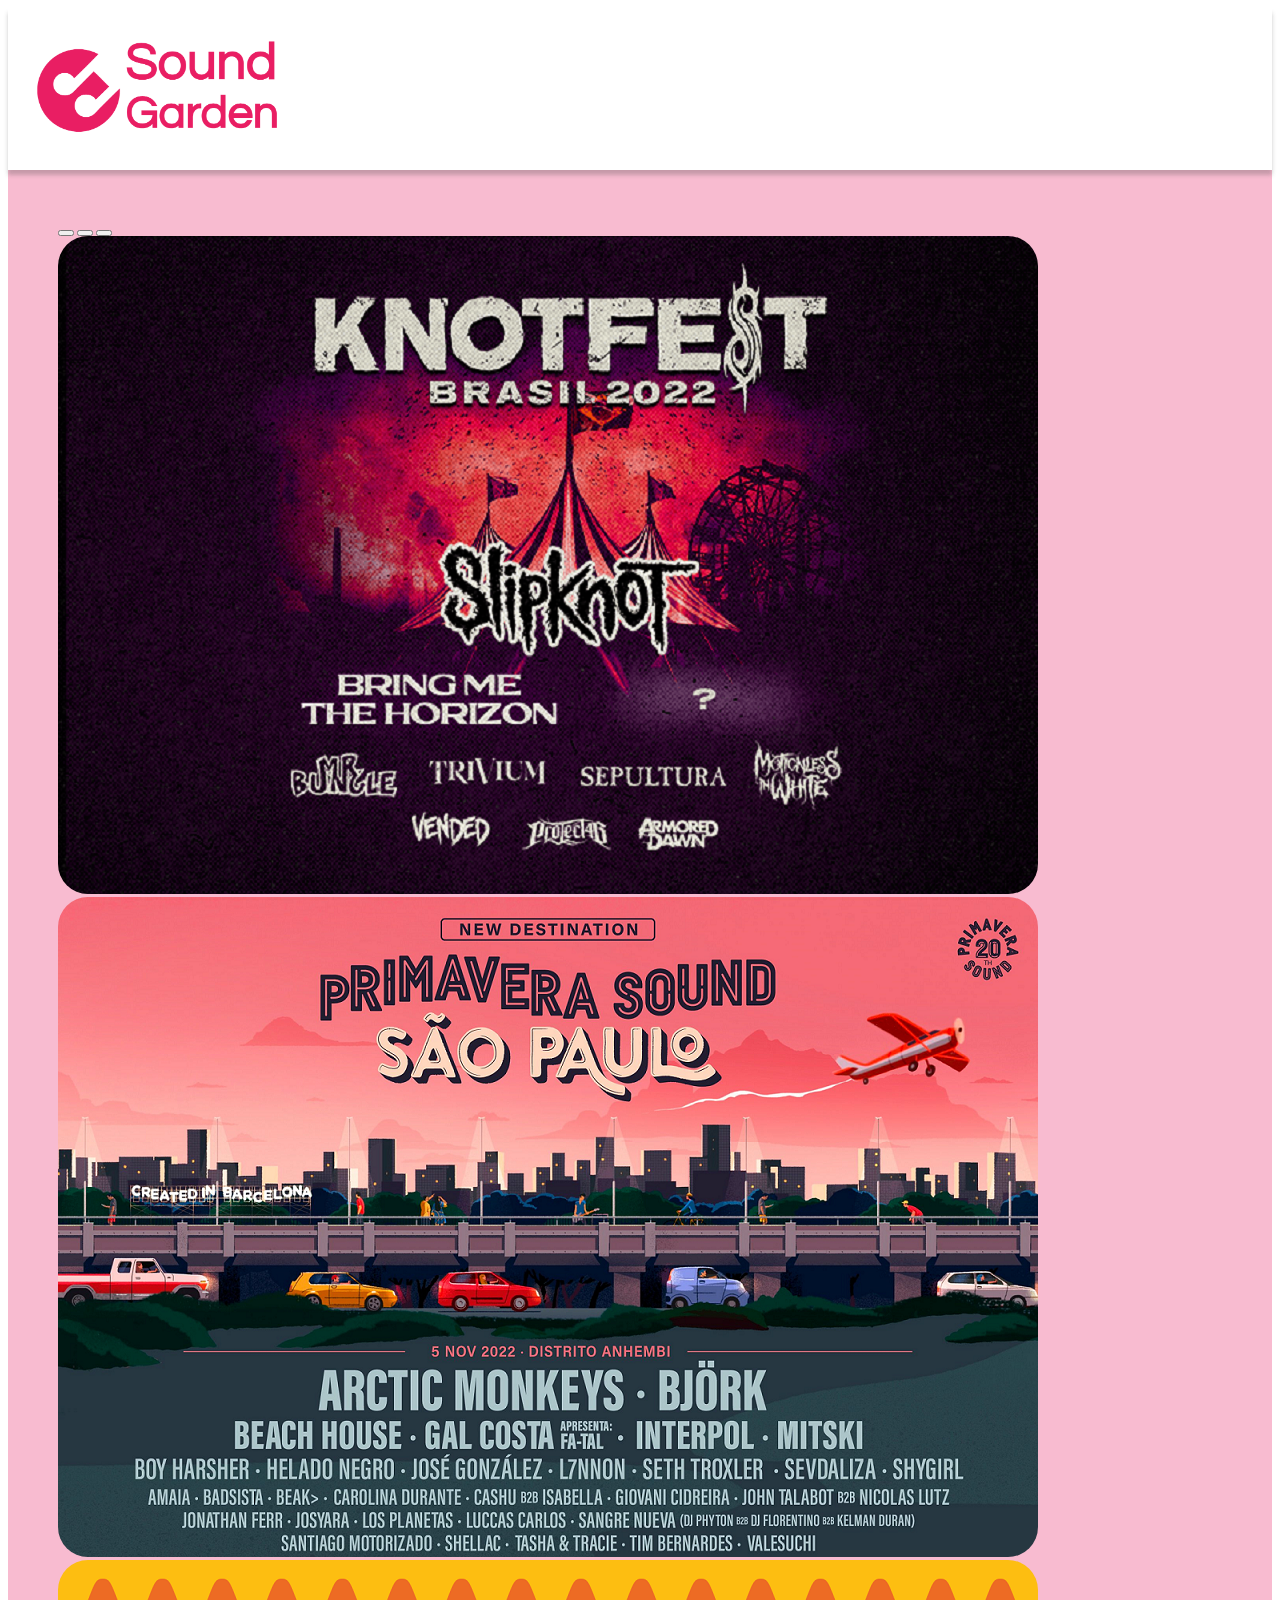
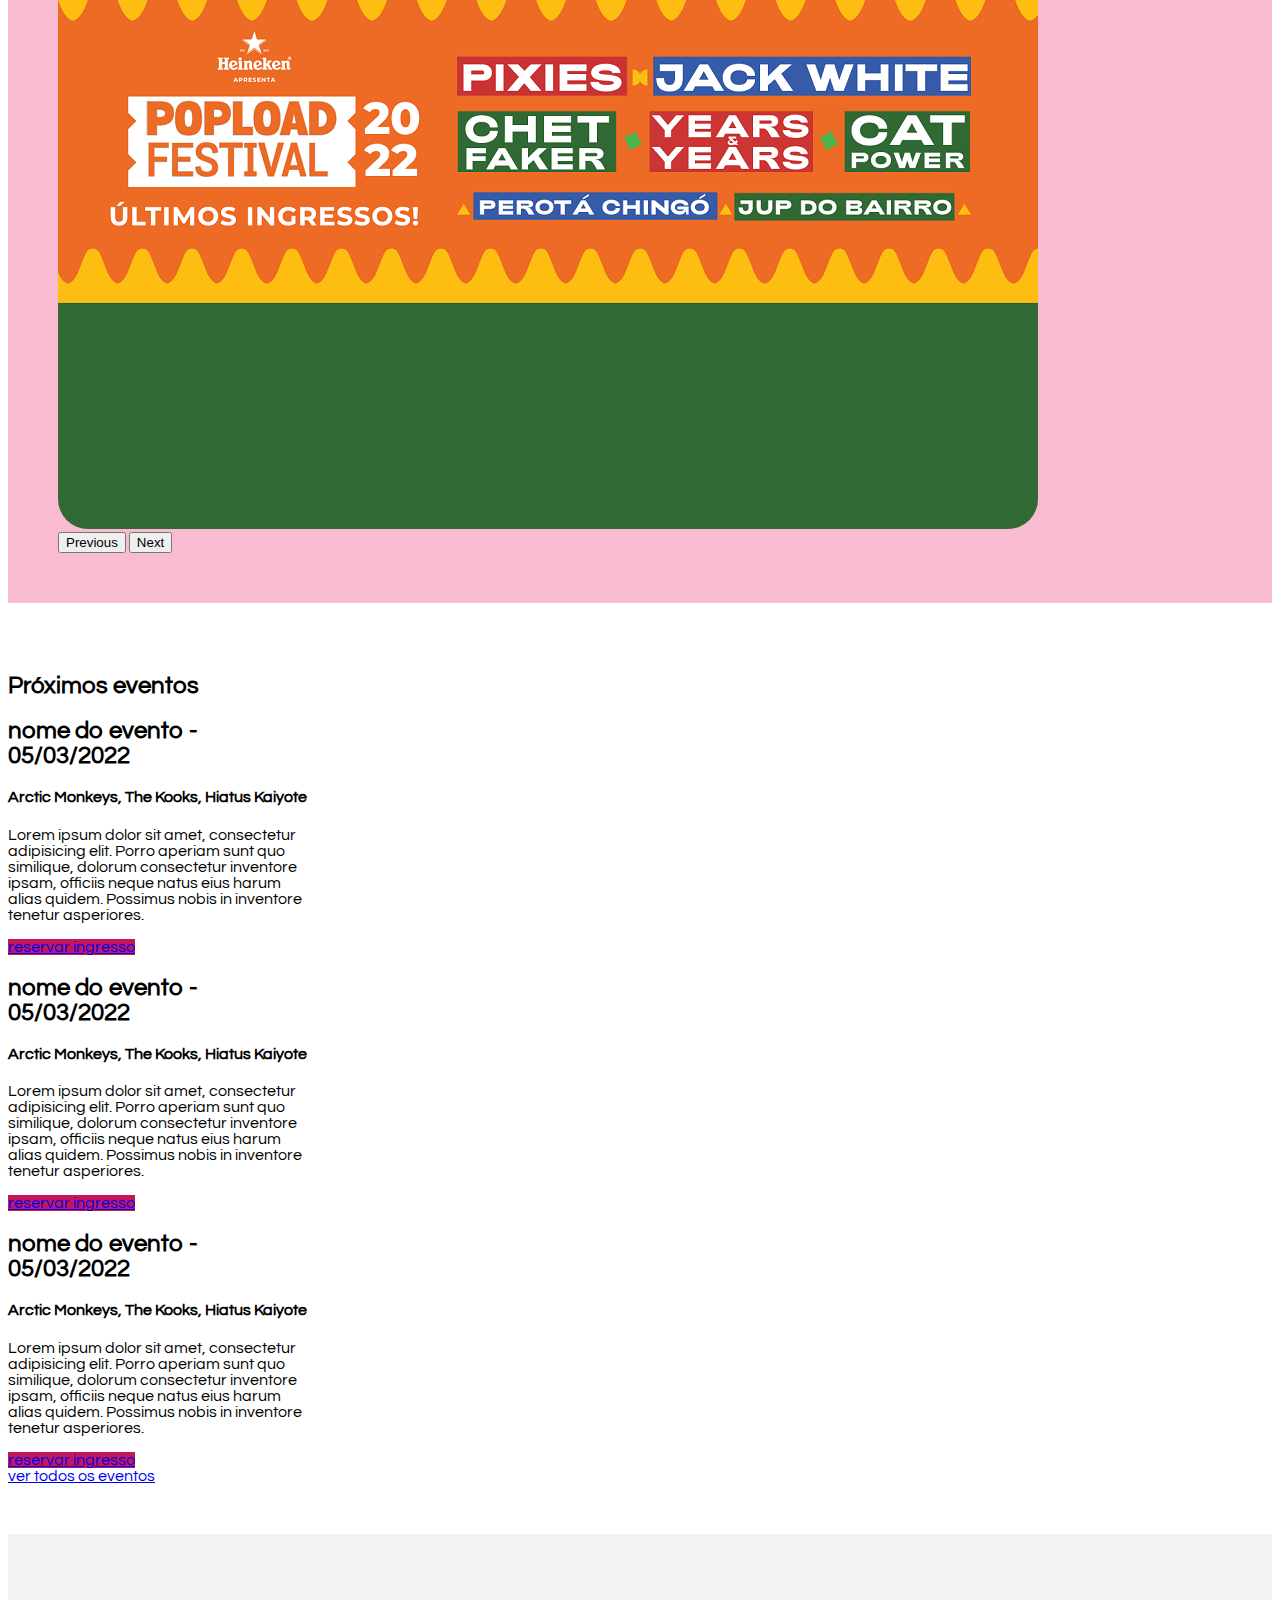
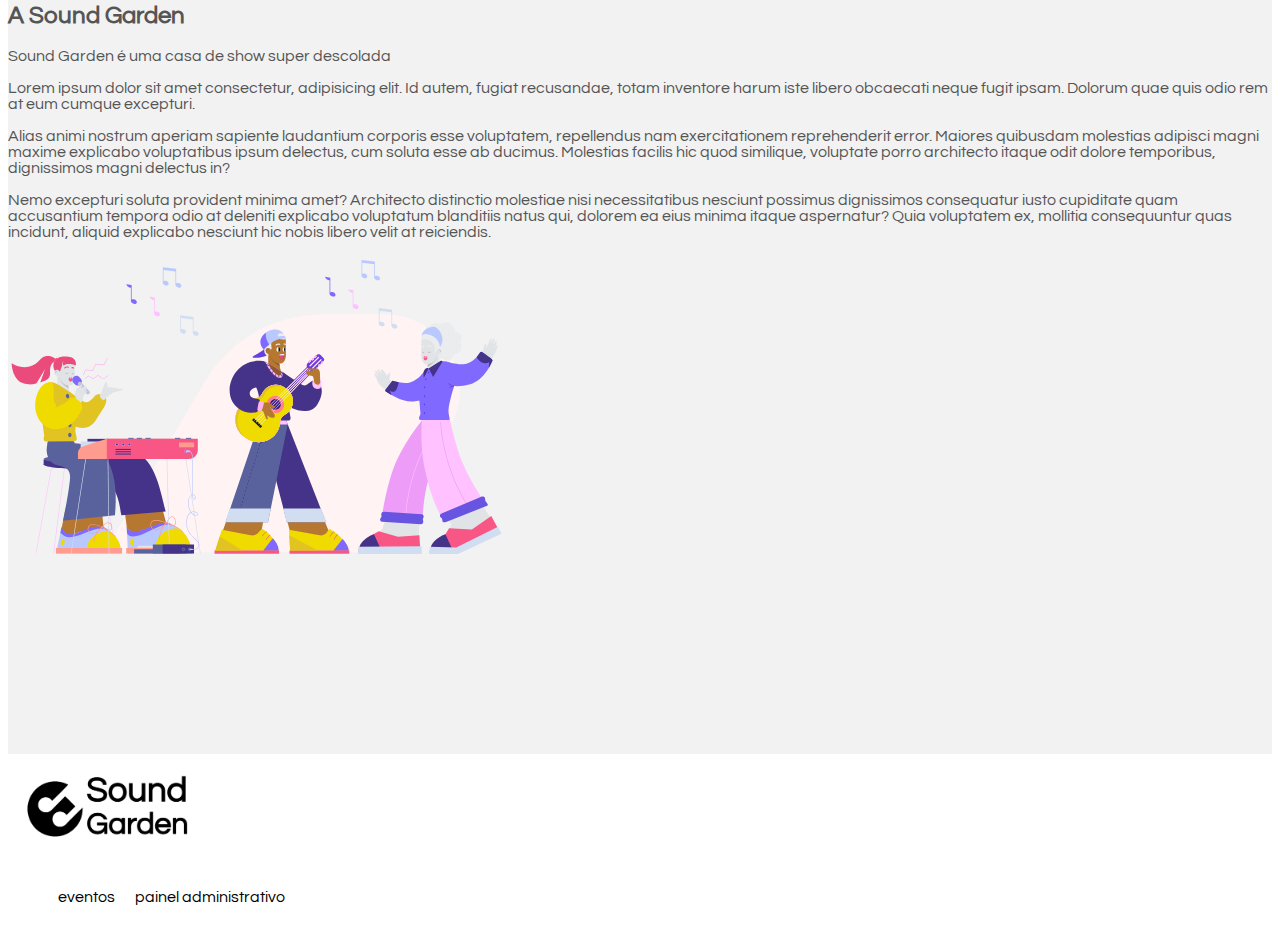
<file: index.html>
<!DOCTYPE html>
<html lang="en">

<head>
    <meta charset="UTF-8">
    <meta http-equiv="X-UA-Compatible" content="IE=edge">
    <meta name="viewport" content="width=device-width, initial-scale=1.0">
    <title>Sound Garden</title>
    <link href="https://cdn.jsdelivr.net/npm/bootstrap@5.0.2/dist/css/bootstrap.min.css" rel="stylesheet"
        integrity="sha384-EVSTQN3/azprG1Anm3QDgpJLIm9Nao0Yz1ztcQTwFspd3yD65VohhpuuCOmLASjC" crossorigin="anonymous">
    <link rel="stylesheet" href="css/style.css">
</head>

<body>
    <header class=" d-flex justify-content-center align-items-center">
        <img src="./img/Sound-logo (1).png" width="300" alt="">
    </header>
    <main class="d-flex flex-column">
        <section class="d-flex justify-content-center"
            style="background-color: #F8BBD0; color: #fff; padding: 50px;">
            <div id="carouselExampleIndicators" class="carousel carousel-fade" data-bs-ride="carousel">
                <div class="carousel-indicators">
                    <button type="button" data-bs-target="#carouselExampleIndicators" data-bs-slide-to="0"
                        class="active" aria-current="true" aria-label="Slide 1"></button>
                    <button type="button" data-bs-target="#carouselExampleIndicators" data-bs-slide-to="1"
                        aria-label="Slide 2"></button>
                    <button type="button" data-bs-target="#carouselExampleIndicators" data-bs-slide-to="2"
                        aria-label="Slide 3"></button>
                </div>
                <div class="carousel-inner">
                    <div class="carousel-item active">
                        <a href="https://www.knotfestbrasil.com/"><img style="border-radius: 30px;" src="./img/sli1.png" class="d-flex w-auto" alt="..." ></a>
                    </div>
                    <div class="carousel-item">
                        <a href="https://www.primaverasound.com/pt/sao-paulo"><img style="border-radius: 30px;" src="./img/sli2.png"
                                class="d-flex w-auto" alt="..."></a>
                    </div>
                    <div class="carousel-item">
                        <a href="https://popload.com.br/"><img src="./img/sli3.png" style="border-radius: 30px;" class="d-flex w-auto"
                                alt="..."></a>
                    </div>
                </div>
                <button class="carousel-control-prev" type="button" data-bs-target="#carouselExampleIndicators"
                    data-bs-slide="prev">
                    <span class="carousel-control-prev-icon" aria-hidden="true"></span>
                    <span class="visually-hidden">Previous</span>
                </button>
                <button class="carousel-control-next" type="button" data-bs-target="#carouselExampleIndicators"
                    data-bs-slide="next">
                    <span class="carousel-control-next-icon" aria-hidden="true"></span>
                    <span class="visually-hidden">Next</span>
                </button>
            </div>
        </section>
        <section class="full">
            <div class="container text-center">
                <h2>Próximos eventos</h2>
            </div>
            <div class="container d-flex justify-content-center align-items-center" id="primeiros">
                <article class="evento card p-5 m-3">
                    <h2>nome do evento - 05/03/2022</h2>
                    <h4>Arctic Monkeys, The Kooks, Hiatus Kaiyote</h4>
                    <p>Lorem ipsum dolor sit amet, consectetur adipisicing elit. Porro aperiam sunt quo similique,
                        dolorum consectetur inventore ipsam, officiis neque natus eius harum alias quidem. Possimus
                        nobis in inventore tenetur asperiores.</p>

                    <a href="#" class="btn btn-primary reserv">reservar ingresso</a>

                </article>
                <article class="evento card p-5 m-3">
                    <h2>nome do evento - 05/03/2022</h2>
                    <h4>Arctic Monkeys, The Kooks, Hiatus Kaiyote</h4>
                    <p>Lorem ipsum dolor sit amet, consectetur adipisicing elit. Porro aperiam sunt quo similique,
                        dolorum consectetur inventore ipsam, officiis neque natus eius harum alias quidem. Possimus
                        nobis in inventore tenetur asperiores.</p>

                    <a href="#" class="btn btn-primary reserv">reservar ingresso</a>

                </article>
                <article class="evento card p-5 m-3">
                    <h2>nome do evento - 05/03/2022</h2>
                    <h4>Arctic Monkeys, The Kooks, Hiatus Kaiyote</h4>
                    <p>Lorem ipsum dolor sit amet, consectetur adipisicing elit. Porro aperiam sunt quo similique,
                        dolorum consectetur inventore ipsam, officiis neque natus eius harum alias quidem. Possimus
                        nobis in inventore tenetur asperiores.</p>

                    <a href="#" class="btn btn-primary reserv">reservar ingresso</a>

                </article>
            </div>
            <div class="container text-center">
                <a href="eventos.html" class="btn btn-secondary">ver todos os eventos</a>
            </div>
        </section>
        <section class="full d-flex justify-content-center align-items-center"
            style="background-color: #f2f2f2; color: #555">
            <div class="container">
                <div class="row d-flex justify-content-center align-items-center">
                    <div class="col">
                        <h2>A Sound Garden</h2>

                        <p>Sound Garden é uma casa de show super descolada</p>

                        <p>Lorem ipsum dolor sit amet consectetur, adipisicing elit. Id autem, fugiat recusandae, totam
                            inventore harum iste libero obcaecati neque fugit ipsam. Dolorum quae quis odio rem at eum
                            cumque excepturi.</p>
                        <p>Alias animi nostrum aperiam sapiente laudantium
                            corporis esse voluptatem, repellendus nam exercitationem reprehenderit error. Maiores
                            quibusdam molestias adipisci magni maxime explicabo voluptatibus ipsum delectus, cum soluta
                            esse ab ducimus. Molestias facilis hic quod similique, voluptate porro architecto itaque
                            odit dolore temporibus, dignissimos magni delectus in?</p>
                        <p>Nemo excepturi soluta provident minima amet? Architecto
                            distinctio molestiae nisi necessitatibus nesciunt possimus dignissimos consequatur iusto
                            cupiditate quam accusantium tempora odio at deleniti explicabo voluptatum blanditiis natus
                            qui, dolorem ea eius minima itaque aspernatur? Quia voluptatem ex, mollitia consequuntur
                            quas incidunt, aliquid explicabo nesciunt hic nobis libero velit at reiciendis.</p>
                    </div>
                    <div class="col">
                        <img src="img/music.svg" width="500px">
                    </div>
                </div>
            </div>
        </section>
    </main>

    <footer>
        <div class="container d-flex justify-content-center align-items-center">
            <a href="#">
                <img src="img/Sound-logo-black (1).png" width="200px" alt="">
            </a>
            <nav>
                <ul>
                    <li>
                        <a href="eventos.html">eventos</a>
                    </li>
                    <li>
                        <a href="admin.html">painel administrativo</a>
                    </li>
                </ul>
            </nav>
        </div>
    </footer>
    <section class="reserva-modal" id="container-modal">
        <div id="modal">
            <button id="fechar">x</button>
            <h3>Reserve seu ingresso</h3>
            <form id="cadastro-reserva">
                <label for="input-nome">Nome</label>
                <input type="text" placeholder="Nome completo" id="input-nome">
                <label for="input-email">E-mail</label>
                <input type="email" placeholder="Seu melhor e-mail" id="input-email">
                <label for="input-quantidade">Ingressos</label>
                <input type="number" placeholder="Quantidade de ingressos" id="input-quantidade">
                <input type="hidden" id="input-id">
                <button class="btn-primary" id="reserve">Reservar ingressos</button>
            </form>
        </div>
    </section>
    <script src="https://cdn.jsdelivr.net/npm/@popperjs/core@2.9.2/dist/umd/popper.min.js"
    integrity="sha384-IQsoLXl5PILFhosVNubq5LC7Qb9DXgDA9i+tQ8Zj3iwWAwPtgFTxbJ8NT4GN1R8p"
    crossorigin="anonymous"></script>
<script src="https://cdn.jsdelivr.net/npm/bootstrap@5.0.2/dist/js/bootstrap.min.js"
    integrity="sha384-cVKIPhGWiC2Al4u+LWgxfKTRIcfu0JTxR+EQDz/bgldoEyl4H0zUF0QKbrJ0EcQF"
    crossorigin="anonymous"></script>
<script src="https://cdn.jsdelivr.net/npm/bootstrap@5.0.2/dist/js/bootstrap.bundle.min.js"
    integrity="sha384-MrcW6ZMFYlzcLA8Nl+NtUVF0sA7MsXsP1UyJoMp4YLEuNSfAP+JcXn/tWtIaxVXM"
    crossorigin="anonymous"></script>
    <script src="./js/index.js"></script>
</body>

</html>
</file>
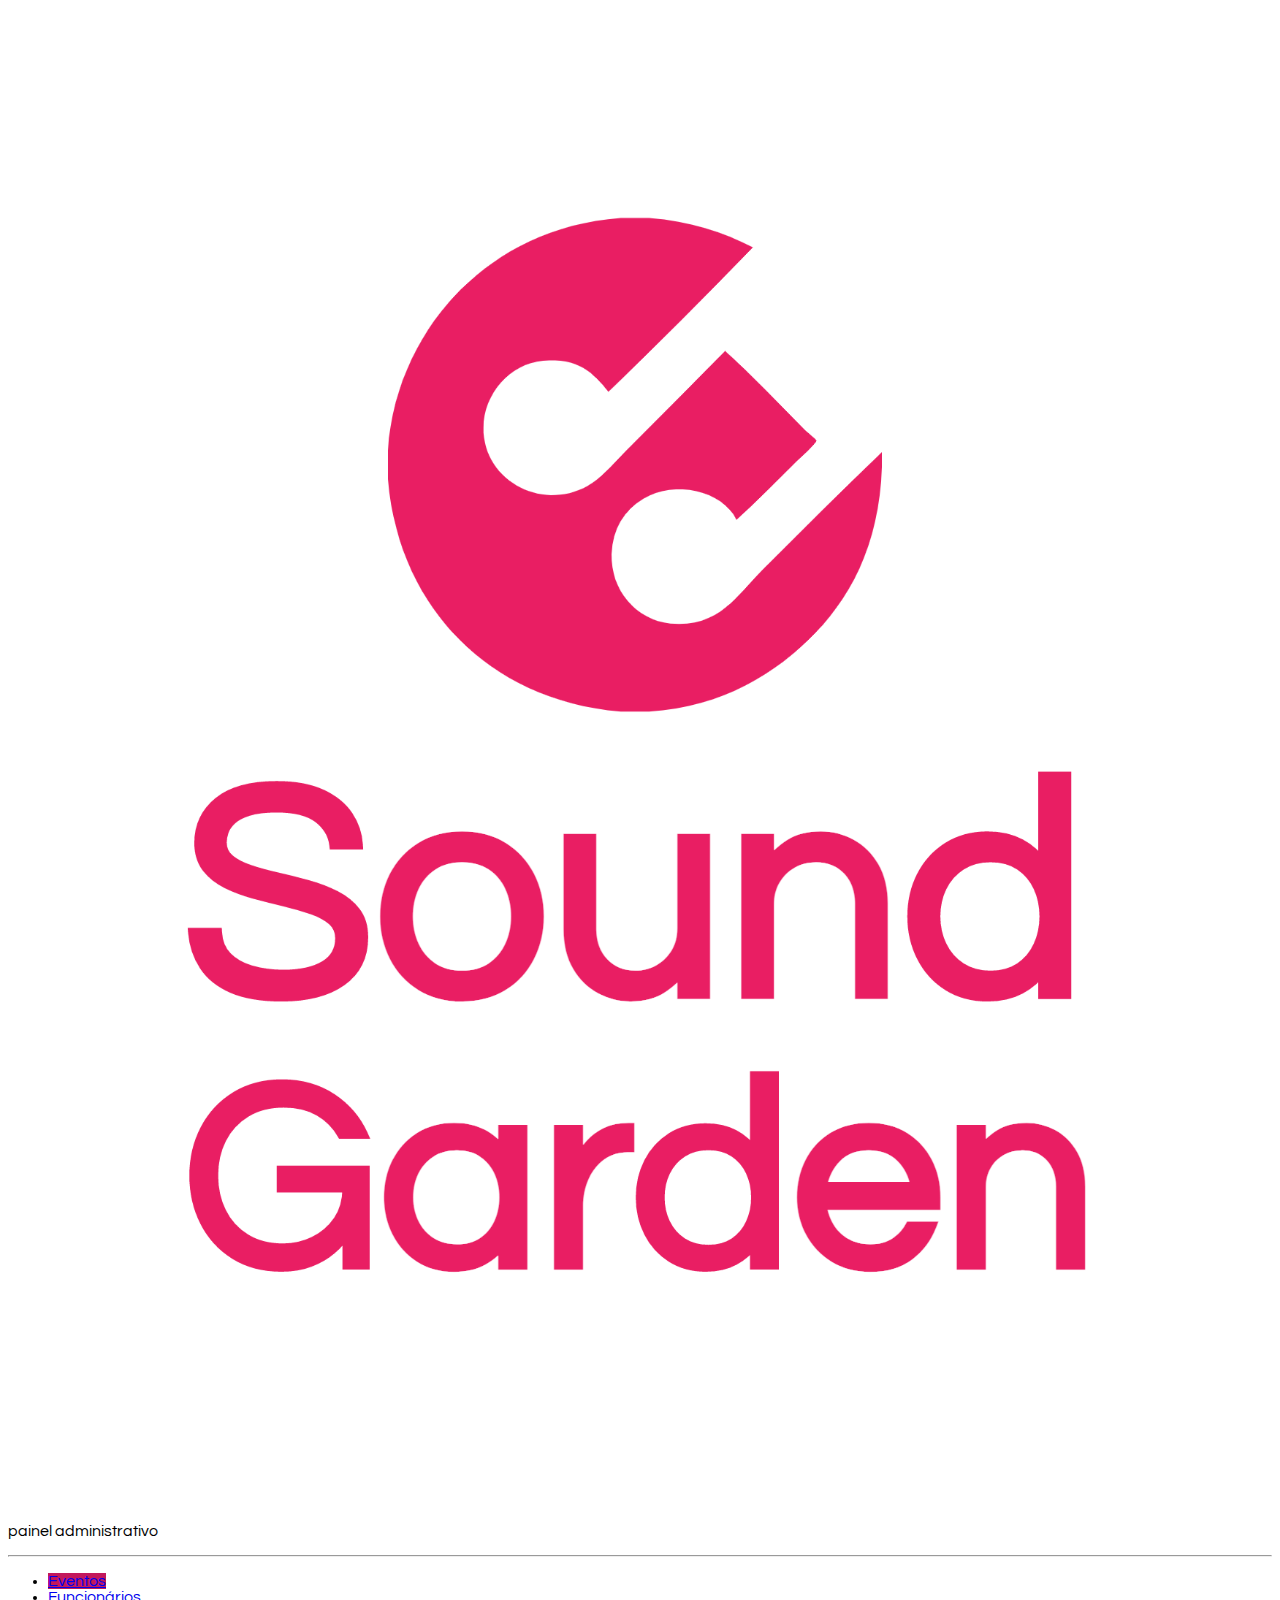
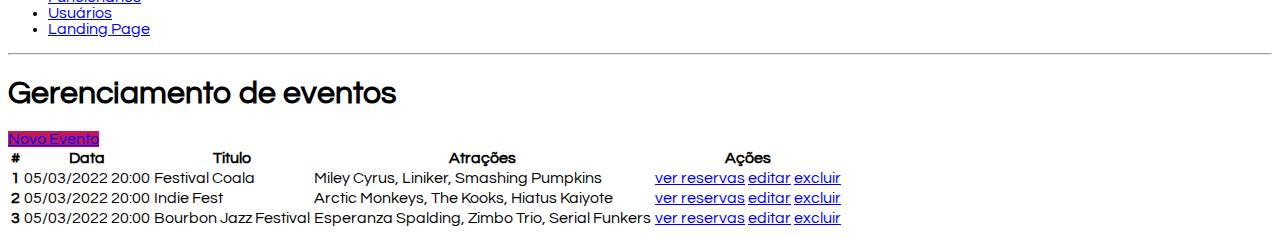
<file: admin.html>
<!DOCTYPE html>
<html lang="en">

<head>
    <meta charset="UTF-8">
    <meta http-equiv="X-UA-Compatible" content="IE=edge">
    <meta name="viewport" content="width=device-width, initial-scale=1.0">
    <title>Sound Gardens - Painel Administrativo</title>

    <link href="https://cdn.jsdelivr.net/npm/bootstrap@5.0.2/dist/css/bootstrap.min.css" rel="stylesheet"
        integrity="sha384-EVSTQN3/azprG1Anm3QDgpJLIm9Nao0Yz1ztcQTwFspd3yD65VohhpuuCOmLASjC" crossorigin="anonymous">
    <link rel="stylesheet" href="css/style.css">
</head>

<body>
    <div class="container-fluid">
        <div class="row">
            <aside class="d-flex flex-column flex-shrink-0 p-3 bg-light col-2">

                <a href="/" class="d-flex align-items-center mb-3 mb-md-0 me-md-auto link-dark text-decoration-none">
                    <svg class="bi me-2" width="40" height="32">
                        <use xlink:href="#bootstrap"></use>
                    </svg>
                    <span class="fs-4 px-5">
                        <img src="img/Sound-logo.png" alt="Gama Lounge" class="img-responsive">
                    </span>
                </a>
                <p class="text-center">painel administrativo</p>
                <hr>
                <ul class="nav nav-pills flex-column mb-auto">
                    <li class="nav-item">
                        <a href="eventos.html" class="nav-link active" aria-current="page">
                            Eventos
                        </a>
                    </li>

                    <li>
                        <a href="#" class="nav-link link-dark">
                            Funcionários
                        </a>
                    </li>
                    <li>
                        <a href="#" class="nav-link link-dark">
                            Usuários
                        </a>
                    </li>
                    <li>
                        <a href="index.html" class="nav-link link-dark">
                            Landing Page
                        </a>
                    </li>
                </ul>
                <hr>

            </aside>
            <main class="col-9  p-5">
                <div class="my-5">
                    <h1>Gerenciamento de eventos</h1>

                    <a href="cadastro-evento.html" class="btn btn-primary">Novo Evento</a>
                </div>
                <div class="bd-example">
                    <table class="table">
                        <thead>
                            <tr>
                                <th scope="col">#</th>
                                <th scope="col">Data</th>
                                <th scope="col">Titulo</th>
                                <th scope="col">Atrações</th>
                                <th scope="col">Ações</th>
                            </tr>
                        </thead>
                        <tbody>
                            <tr>
                                <th scope="row">1</th>
                                <td>05/03/2022 20:00</td>
                                <td>Festival Coala</td>
                                <td>Miley Cyrus, Liniker, Smashing Pumpkins</td>
                                <td>
                                    <a href="reservas.html" class="btn btn-dark">ver reservas</a>
                                    <a href="editar-evento.html" class="btn btn-secondary">editar</a>
                                    <a href="editar-evento.html" class="btn btn-danger">excluir</a>
                                </td>
                            </tr>
                            <tr>
                                <th scope="row">2</th>
                                <td>05/03/2022 20:00</td>
                                <td>Indie Fest</td>
                                <td>Arctic Monkeys, The Kooks, Hiatus Kaiyote</td>
                                <td>
                                    <a href="reservas.html" class="btn btn-dark" >ver reservas</a>
                                    <a href="editar-evento.html" class="btn btn-secondary">editar</a>
                                    <a href="editar-evento.html=" class="btn btn-danger">excluir</a>
                                </td>
                            </tr>
                            <tr>
                                <th scope="row">3</th>
                                <td>05/03/2022 20:00</td>
                                <td>Bourbon Jazz Festival</td>
                                <td>Esperanza Spalding, Zimbo Trio, Serial Funkers</td>
                                <td>
                                    <a href="reservas.html" class="btn btn-dark" >ver reservas</a>
                                    <a href="editar-evento.html" class="btn btn-secondary">editar</a>
                                    <a href="editar-evento.html" class="btn btn-danger">excluir</a>
                                </td>
                            </tr>
                        </tbody>

                    </table>
                </div>
            </main>
        </div>
    </div>
    <script src="https://cdn.jsdelivr.net/npm/bootstrap@5.0.2/dist/js/bootstrap.bundle.min.js"
        integrity="sha384-MrcW6ZMFYlzcLA8Nl+NtUVF0sA7MsXsP1UyJoMp4YLEuNSfAP+JcXn/tWtIaxVXM" crossorigin="anonymous">
    </script>
    <script src="./js/admin.js"></script>
</body>

</html>
</file>
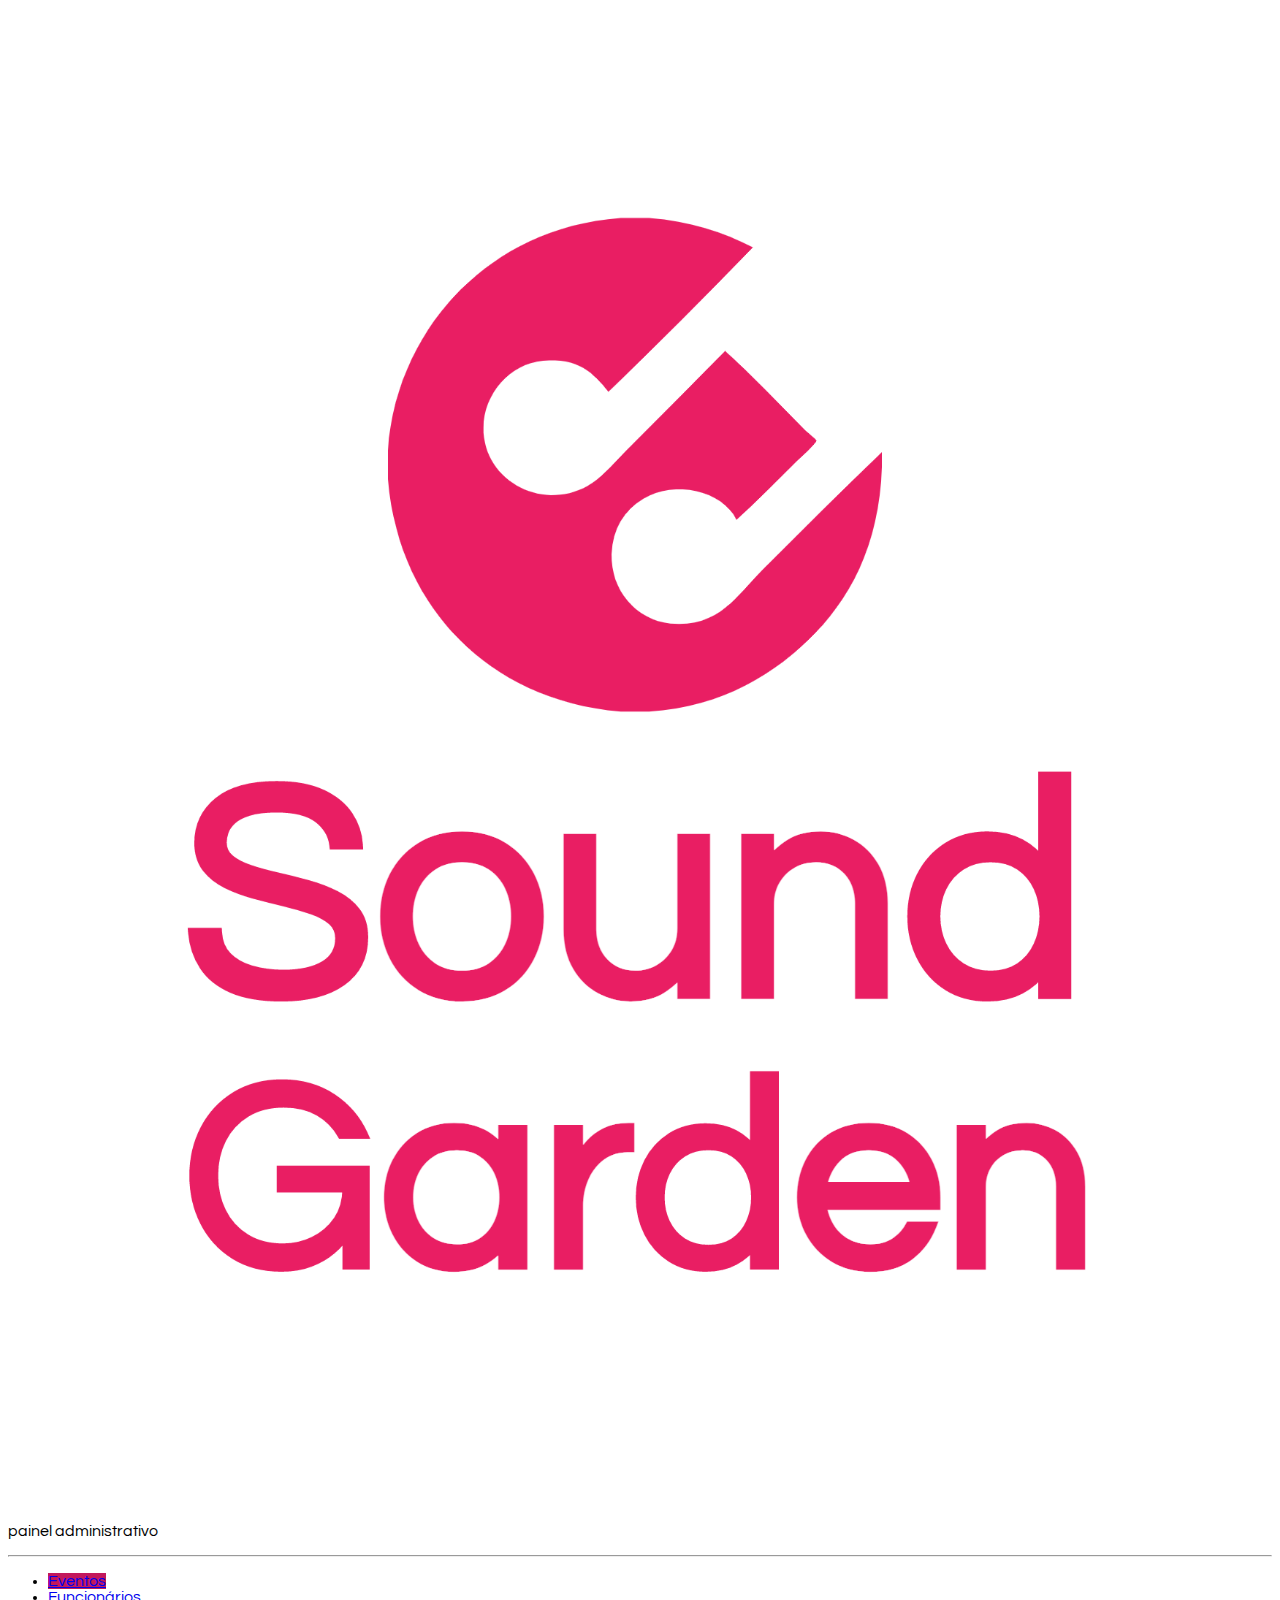
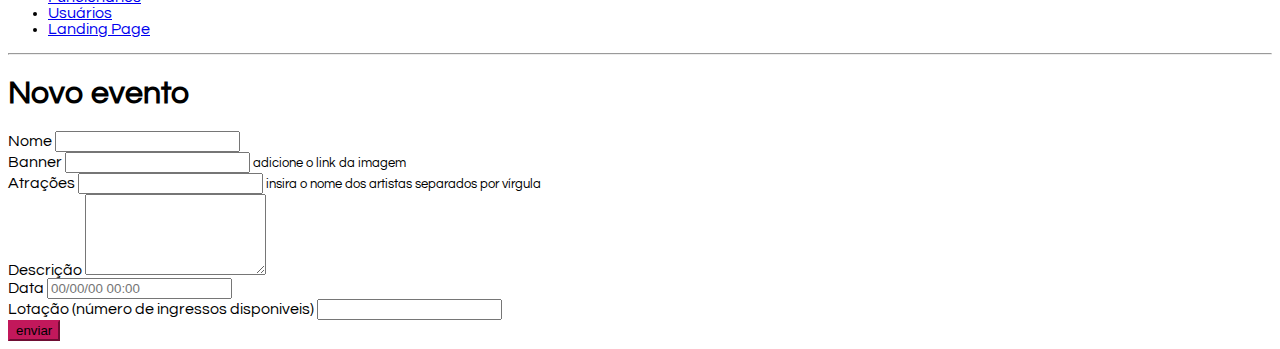
<file: cadastro-evento.html>
<!DOCTYPE html>
<html lang="en">

<head>
    <meta charset="UTF-8">
    <meta http-equiv="X-UA-Compatible" content="IE=edge">
    <meta name="viewport" content="width=device-width, initial-scale=1.0">
    <title>Sound Gardens - Painel Administrativo</title>

    <link href="https://cdn.jsdelivr.net/npm/bootstrap@5.0.2/dist/css/bootstrap.min.css" rel="stylesheet"
        integrity="sha384-EVSTQN3/azprG1Anm3QDgpJLIm9Nao0Yz1ztcQTwFspd3yD65VohhpuuCOmLASjC" crossorigin="anonymous">
    <link rel="stylesheet" href="css/style.css">
</head>

<body>
    <div class="container-fluid">
        <div class="row">
            <aside class="d-flex flex-column flex-shrink-0 p-3 bg-light col-2">

                <a href="/" class="d-flex align-items-center mb-3 mb-md-0 me-md-auto link-dark text-decoration-none">
                    <svg class="bi me-2" width="40" height="32">
                        <use xlink:href="#bootstrap"></use>
                    </svg>
                    <span class="fs-4 px-5">
                        <img src="img/Sound-logo.png" alt="Gama Lounge" class="img-responsive">
                    </span>
                </a>
                <p class="text-center">painel administrativo</p>
                <hr>
                <ul class="nav nav-pills flex-column mb-auto">
                    <li class="nav-item">
                        <a href="eventos.html" class="nav-link active" aria-current="page">
                            Eventos
                        </a>
                    </li>

                    <li>
                        <a href="#" class="nav-link link-dark">
                            Funcionários
                        </a>
                    </li>
                    <li>
                        <a href="#" class="nav-link link-dark">
                            Usuários
                        </a>
                    </li>
                    <li>
                        <a href="index.html" class="nav-link link-dark">
                            Landing Page
                        </a>
                    </li>
                </ul>
                <hr>

            </aside>
            <main class="col-9  p-5">
                <div class="my-5">
                    <h1>Novo evento</h1>

                </div>
                <div>
                    <!-- - cadastro de evento (nome, atrações, descrição, horário, data, numero de ingressos) -->
                    <form class="col-6" id="cadastro-evento">
                        <div class="mb-3">
                            <label for="nome" class="form-label">Nome</label>
                            <input type="text" class="form-control" id="nome" aria-describedby="nome">
                        </div>
                        <div class="mb-3">
                            <label for="banner" class="form-label">Banner</label>
                            <input type="text" class="form-control" id="banner" aria-describedby="banner">
                            <small>adicione o link da imagem</small>
                        </div>
                        <div class="mb-3">
                            <label for="atracoes" class="form-label">Atrações</label>
                            <input type="text" class="form-control" id="atracoes" aria-describedby="atracoes">
                            <small>insira o nome dos artistas separados por vírgula</small>
                        </div>
                        <div class="mb-3">
                            <label for="descricao" class="form-label">Descrição</label>
                            <textarea name="descricao" id="descricao" class="form-control" rows="5"></textarea>
                        </div>
                        <div class="mb-3">
                            <label for="data" class="form-label">Data</label>
                            <input type="datetime" name="data" id="data" class="form-control"
                                placeholder="00/00/00 00:00">
                        </div>
                        <div class="mb-3">
                            <label for="lotacao" class="form-label">Lotação (número de ingressos disponiveis)</label>
                            <input type="number" class="form-control" id="lotacao" aria-describedby="lotacao">
                        </div>
                        <button type="submit" class="btn btn-primary" id="botao">enviar</button>
                    </form>
                </div>
            </main>
        </div>
    </div>
    <script src="https://cdn.jsdelivr.net/npm/bootstrap@5.0.2/dist/js/bootstrap.bundle.min.js"
        integrity="sha384-MrcW6ZMFYlzcLA8Nl+NtUVF0sA7MsXsP1UyJoMp4YLEuNSfAP+JcXn/tWtIaxVXM" crossorigin="anonymous">
    </script>
    <script src="./js/cadastrar.js"></script>
</body>

</html>
</file>
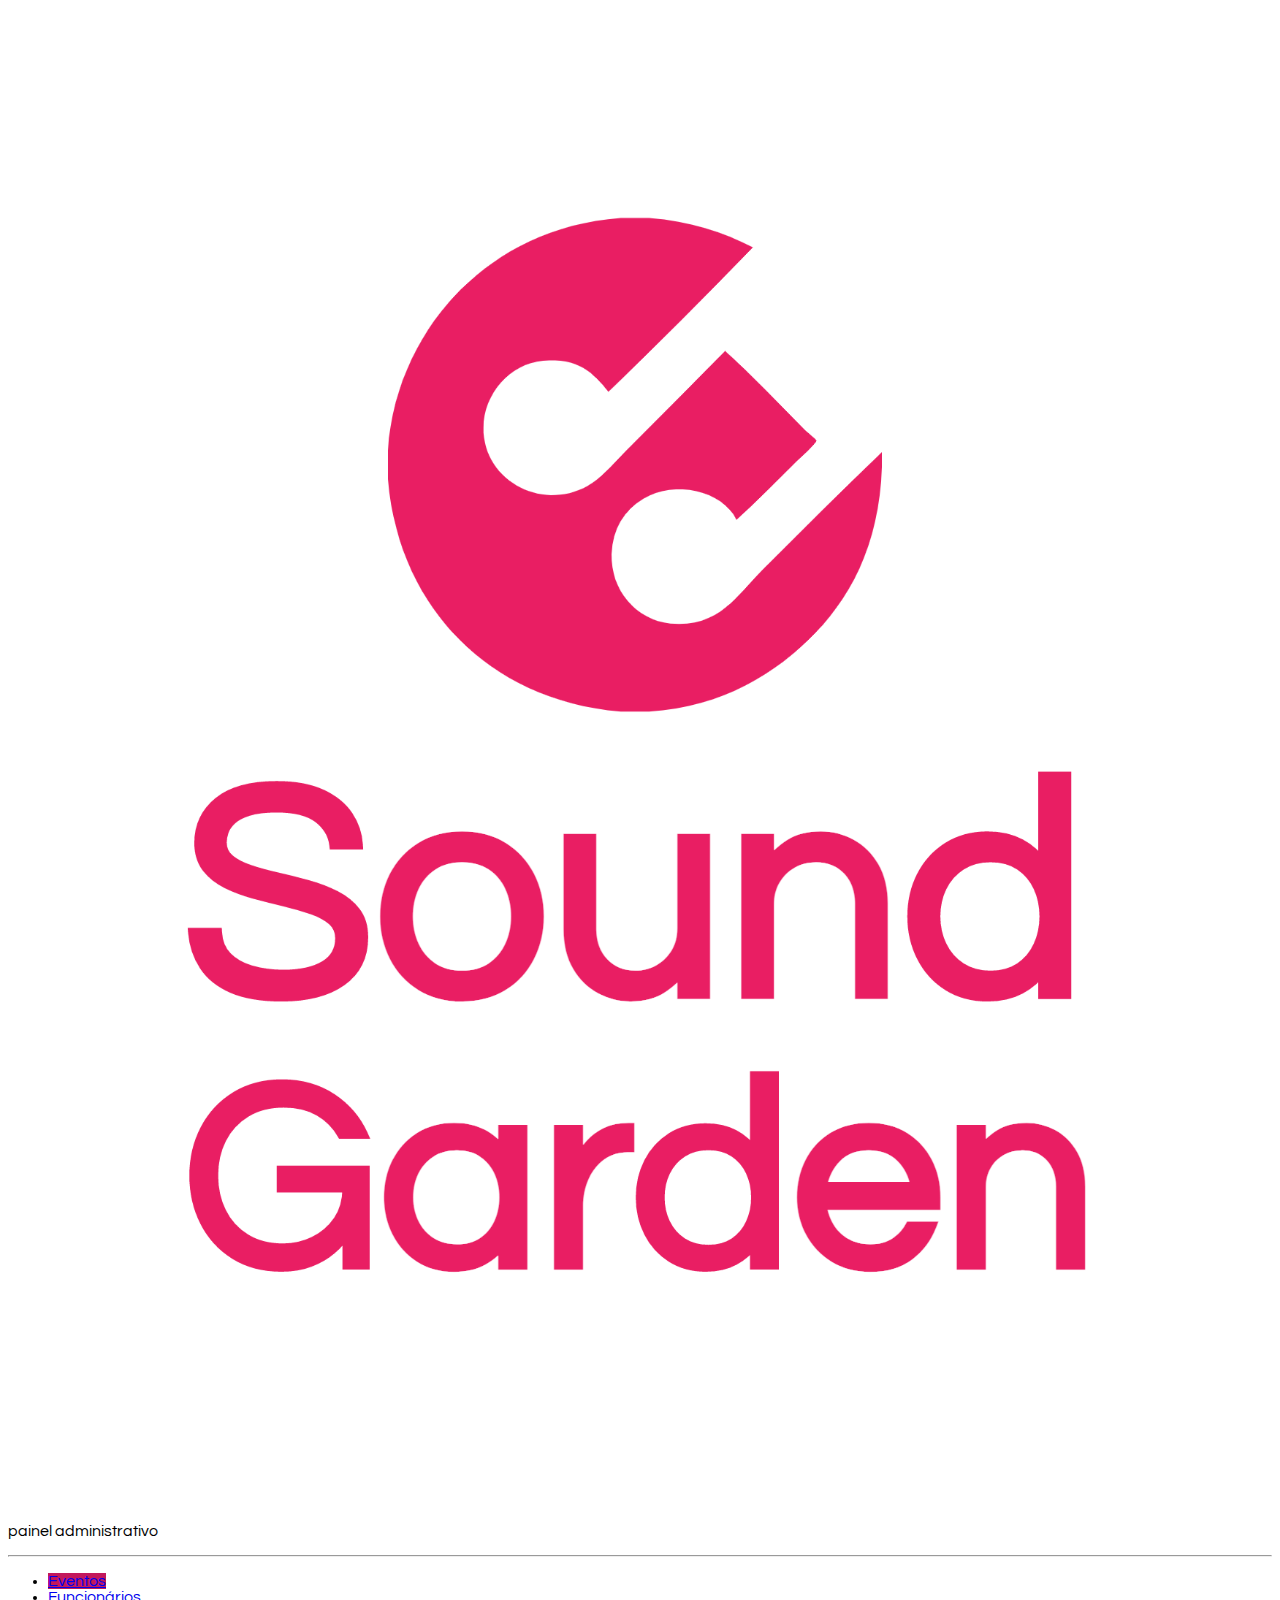
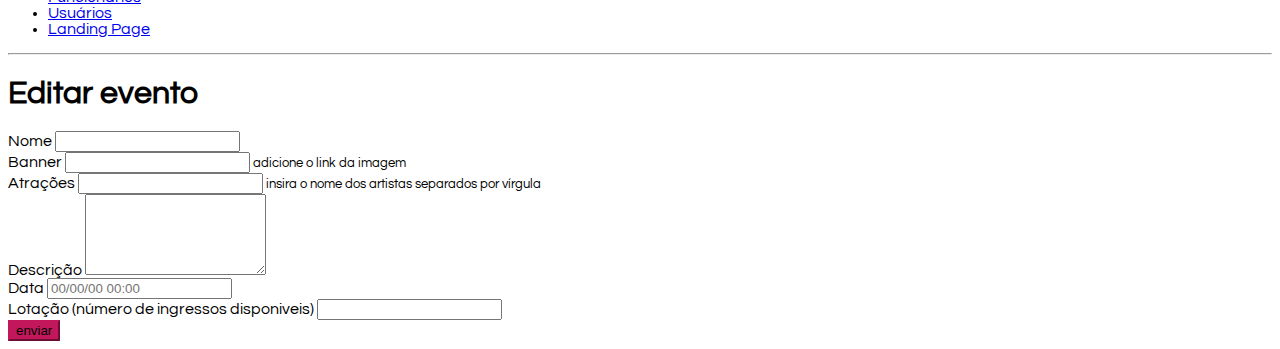
<file: editar-evento.html>
<!DOCTYPE html>
<html lang="en">

<head>
    <meta charset="UTF-8">
    <meta http-equiv="X-UA-Compatible" content="IE=edge">
    <meta name="viewport" content="width=device-width, initial-scale=1.0">
    <title>Sound Gardens - Painel Administrativo</title>

    <link href="https://cdn.jsdelivr.net/npm/bootstrap@5.0.2/dist/css/bootstrap.min.css" rel="stylesheet"
        integrity="sha384-EVSTQN3/azprG1Anm3QDgpJLIm9Nao0Yz1ztcQTwFspd3yD65VohhpuuCOmLASjC" crossorigin="anonymous">
    <link rel="stylesheet" href="css/style.css">
</head>

<body>
    <div class="container-fluid">
        <div class="row">
            <aside class="d-flex flex-column flex-shrink-0 p-3 bg-light col-2">

                <a href="/" class="d-flex align-items-center mb-3 mb-md-0 me-md-auto link-dark text-decoration-none">
                    <svg class="bi me-2" width="40" height="32">
                        <use xlink:href="#bootstrap"></use>
                    </svg>
                    <span class="fs-4 px-5">
                        <img src="img/Sound-logo.png" alt="Gama Lounge" class="img-responsive">
                    </span>
                </a>
                <p class="text-center">painel administrativo</p>
                <hr>
                <ul class="nav nav-pills flex-column mb-auto">
                    <li class="nav-item">
                        <a href="eventos.html" class="nav-link active" aria-current="page">
                            Eventos
                        </a>
                    </li>

                    <li>
                        <a href="#" class="nav-link link-dark">
                            Funcionários
                        </a>
                    </li>
                    <li>
                        <a href="#" class="nav-link link-dark">
                            Usuários
                        </a>
                    </li>
                    <li>
                        <a href="index.html" class="nav-link link-dark">
                            Landing Page
                        </a>
                    </li>
                </ul>
                <hr>

            </aside>
            <main class="col-9  p-5">
                <div class="my-5">
                    <h1>Editar evento</h1>
                </div>
                <div>
                    <!-- - cadastro de evento (nome, atrações, descrição, horário, data, numero de ingressos) -->
                    <form class="col-6" id="editar-evento">
                        <div class="mb-3">
                            <label for="nome" class="form-label">Nome</label>
                            <input type="text" class="form-control" id="nome" aria-describedby="nome">
                        </div>
                        <div class="mb-3">
                            <label for="banner" class="form-label">Banner</label>
                            <input type="text" class="form-control" id="banner" aria-describedby="banner">
                            <small>adicione o link da imagem</small>
                        </div>
                        <div class="mb-3">
                            <label for="atracoes" class="form-label">Atrações</label>
                            <input type="text" class="form-control" id="atracoes" aria-describedby="atracoes">
                            <small>insira o nome dos artistas separados por vírgula</small>
                        </div>
                        <div class="mb-3">
                            <label for="descricao" class="form-label">Descrição</label>
                            <textarea name="descricao" id="descricao" class="form-control" rows="5"></textarea>
                        </div>
                        <div class="mb-3">
                            <label for="data" class="form-label">Data</label>
                            <input type="datetime" name="data" id="data" class="form-control"
                                placeholder="00/00/00 00:00">
                        </div>
                        <div class="mb-3">
                            <label for="lotacao" class="form-label">Lotação (número de ingressos disponiveis)</label>
                            <input type="number" class="form-control" id="lotacao" aria-describedby="lotacao">
                        </div>
                        <button type="submit" class="btn btn-primary">enviar</button>
                    </form>
                </div>
            </main>
        </div>
    </div>
    <script src="https://cdn.jsdelivr.net/npm/bootstrap@5.0.2/dist/js/bootstrap.bundle.min.js"
        integrity="sha384-MrcW6ZMFYlzcLA8Nl+NtUVF0sA7MsXsP1UyJoMp4YLEuNSfAP+JcXn/tWtIaxVXM" crossorigin="anonymous">
    </script>
    <script src="js/editar.js"></script>
</body>

</html>
</file>
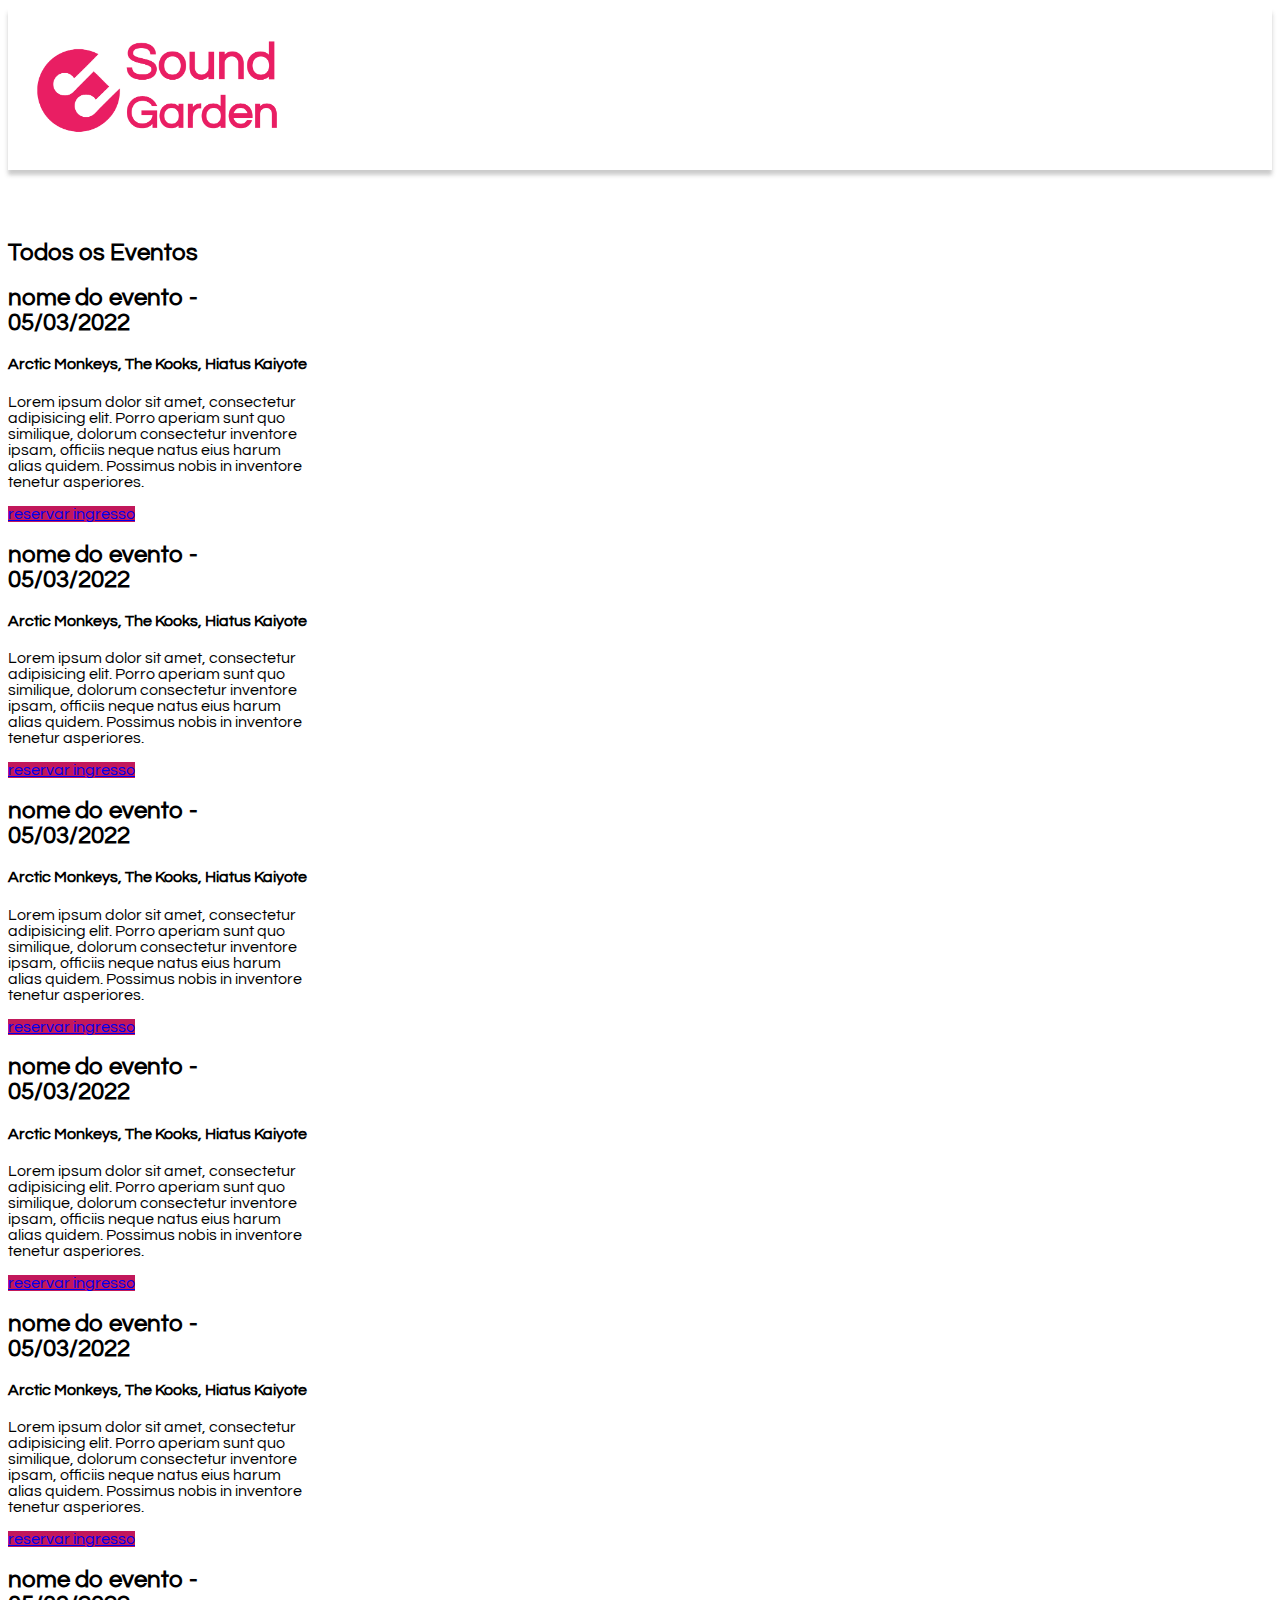
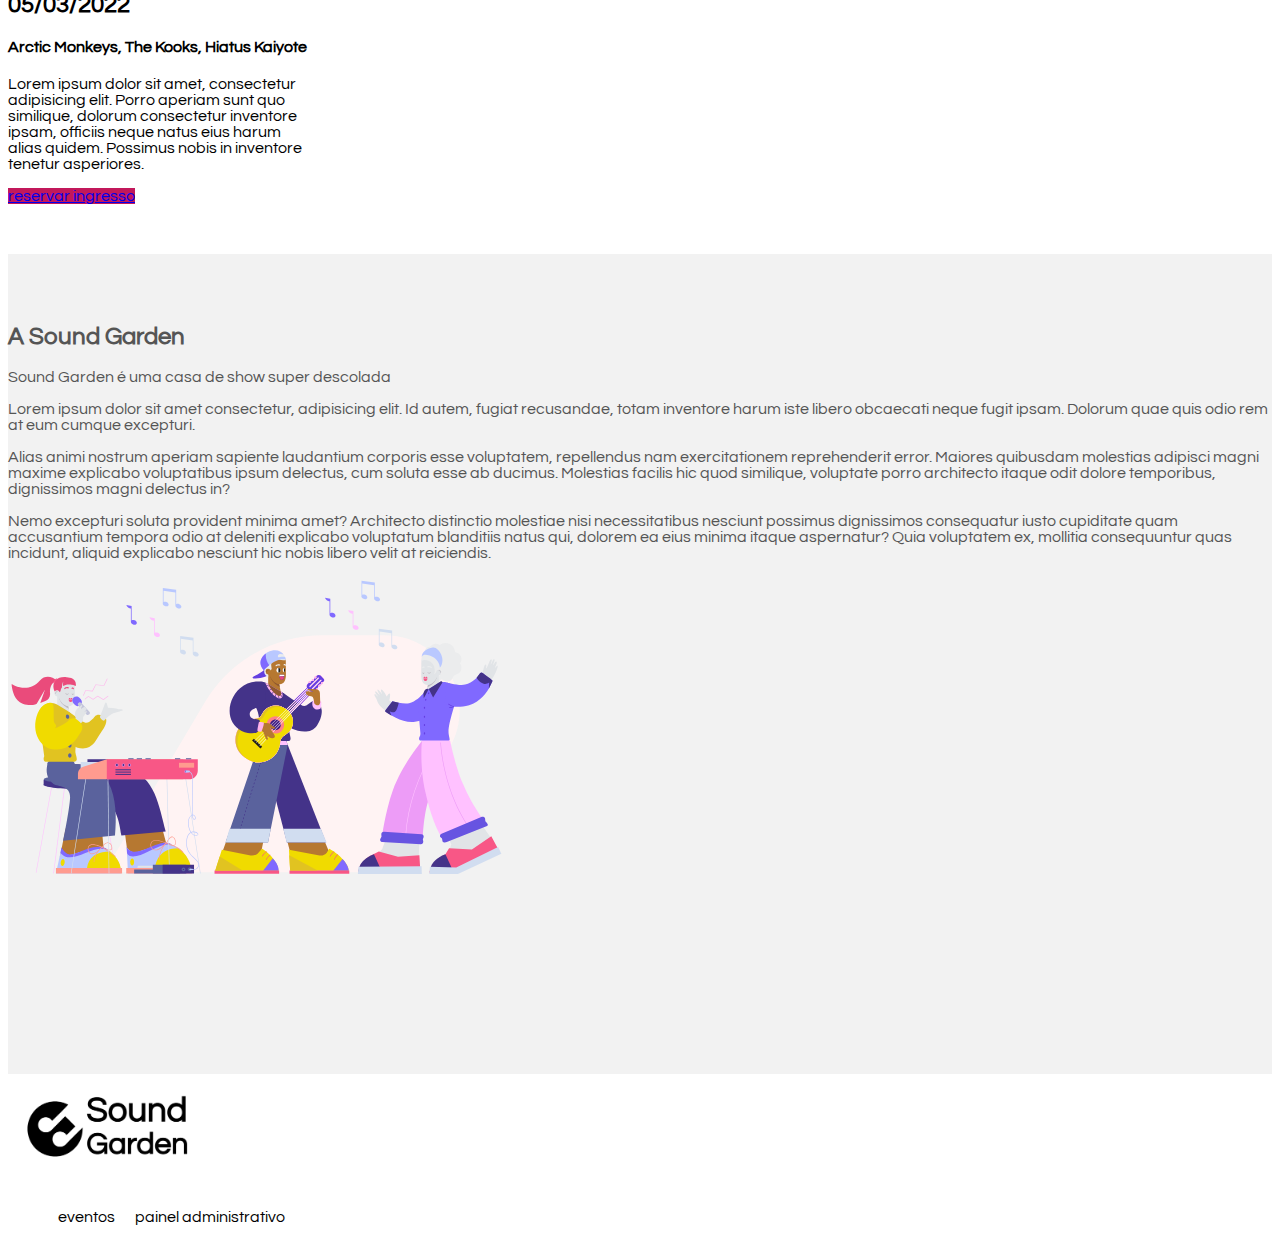
<file: eventos.html>
<!DOCTYPE html>
<html lang="en">

<head>
    <meta charset="UTF-8">
    <meta http-equiv="X-UA-Compatible" content="IE=edge">
    <meta name="viewport" content="width=device-width, initial-scale=1.0">
    <title>Sound Garden - Eventos</title>
    <link href="https://cdn.jsdelivr.net/npm/bootstrap@5.0.2/dist/css/bootstrap.min.css" rel="stylesheet"
        integrity="sha384-EVSTQN3/azprG1Anm3QDgpJLIm9Nao0Yz1ztcQTwFspd3yD65VohhpuuCOmLASjC" crossorigin="anonymous">
    <link rel="stylesheet" href="css/style.css">
</head>

<body>
    <header class=" d-flex justify-content-center align-items-center">
        <a href="index.html">
            <img src="img/Sound-logo (1).png" width="300" alt="">
        </a>
    </header>
    <main>
        <section class="full">
            <div class="container text-center">
                <h2>Todos os Eventos</h2>
            </div>
            <div class="container d-flex justify-content-center align-items-center flex-wrap" id="lista-eventos">
                <article class="evento card p-5 m-3">
                    <h2>nome do evento - 05/03/2022</h2>
                    <h4>Arctic Monkeys, The Kooks, Hiatus Kaiyote</h4>
                    <p>Lorem ipsum dolor sit amet, consectetur adipisicing elit. Porro aperiam sunt quo similique,
                        dolorum consectetur inventore ipsam, officiis neque natus eius harum alias quidem. Possimus
                        nobis in inventore tenetur asperiores.</p>
                    <a href="#" class="btn btn-primary">reservar ingresso</a>
                </article>
                <article class="evento card p-5 m-3">
                    <h2>nome do evento - 05/03/2022</h2>
                    <h4>Arctic Monkeys, The Kooks, Hiatus Kaiyote</h4>
                    <p>Lorem ipsum dolor sit amet, consectetur adipisicing elit. Porro aperiam sunt quo similique,
                        dolorum consectetur inventore ipsam, officiis neque natus eius harum alias quidem. Possimus
                        nobis in inventore tenetur asperiores.</p>
                    <a href="#" class="btn btn-primary">reservar ingresso</a>
                </article>
                <article class="evento card p-5 m-3">
                    <h2>nome do evento - 05/03/2022</h2>
                    <h4>Arctic Monkeys, The Kooks, Hiatus Kaiyote</h4>
                    <p>Lorem ipsum dolor sit amet, consectetur adipisicing elit. Porro aperiam sunt quo similique,
                        dolorum consectetur inventore ipsam, officiis neque natus eius harum alias quidem. Possimus
                        nobis in inventore tenetur asperiores.</p>
                    <a href="#" class="btn btn-primary">reservar ingresso</a>
                </article>
                <article class="evento card p-5 m-3">
                    <h2>nome do evento - 05/03/2022</h2>
                    <h4>Arctic Monkeys, The Kooks, Hiatus Kaiyote</h4>
                    <p>Lorem ipsum dolor sit amet, consectetur adipisicing elit. Porro aperiam sunt quo similique,
                        dolorum consectetur inventore ipsam, officiis neque natus eius harum alias quidem. Possimus
                        nobis in inventore tenetur asperiores.</p>
                    <a href="#" class="btn btn-primary">reservar ingresso</a>
                </article>
                <article class="evento card p-5 m-3">
                    <h2>nome do evento - 05/03/2022</h2>
                    <h4>Arctic Monkeys, The Kooks, Hiatus Kaiyote</h4>
                    <p>Lorem ipsum dolor sit amet, consectetur adipisicing elit. Porro aperiam sunt quo similique,
                        dolorum consectetur inventore ipsam, officiis neque natus eius harum alias quidem. Possimus
                        nobis in inventore tenetur asperiores.</p>
                    <a href="#" class="btn btn-primary">reservar ingresso</a>
                </article>
                <article class="evento card p-5 m-3">
                    <h2>nome do evento - 05/03/2022</h2>
                    <h4>Arctic Monkeys, The Kooks, Hiatus Kaiyote</h4>
                    <p>Lorem ipsum dolor sit amet, consectetur adipisicing elit. Porro aperiam sunt quo similique,
                        dolorum consectetur inventore ipsam, officiis neque natus eius harum alias quidem. Possimus
                        nobis in inventore tenetur asperiores.</p>
                    <a href="#" class="btn btn-primary">reservar ingresso</a>
                </article>
            </div>
        </section>
        <section class="full d-flex justify-content-center align-items-center"
            style="background-color: #f2f2f2; color: #555">
            <div class="container">
                <div class="row d-flex justify-content-center align-items-center">
                    <div class="col">
                        <h2>A Sound Garden</h2>

                        <p>Sound Garden é uma casa de show super descolada</p>

                        <p>Lorem ipsum dolor sit amet consectetur, adipisicing elit. Id autem, fugiat recusandae, totam
                            inventore harum iste libero obcaecati neque fugit ipsam. Dolorum quae quis odio rem at eum
                            cumque excepturi.</p>
                        <p>Alias animi nostrum aperiam sapiente laudantium
                            corporis esse voluptatem, repellendus nam exercitationem reprehenderit error. Maiores
                            quibusdam molestias adipisci magni maxime explicabo voluptatibus ipsum delectus, cum soluta
                            esse ab ducimus. Molestias facilis hic quod similique, voluptate porro architecto itaque
                            odit dolore temporibus, dignissimos magni delectus in?</p>
                        <p>Nemo excepturi soluta provident minima amet? Architecto
                            distinctio molestiae nisi necessitatibus nesciunt possimus dignissimos consequatur iusto
                            cupiditate quam accusantium tempora odio at deleniti explicabo voluptatum blanditiis natus
                            qui, dolorem ea eius minima itaque aspernatur? Quia voluptatem ex, mollitia consequuntur
                            quas incidunt, aliquid explicabo nesciunt hic nobis libero velit at reiciendis.</p>
                    </div>
                    <div class="col">
                        <img src="img/music.svg" width="500px">
                    </div>
                </div>
            </div>
        </section>

    </main>
    <footer>
        <div class="container d-flex justify-content-center align-items-center">
            <a href="#">
                <img src="img/Sound-logo-black (1).png" width="200px" alt="">
            </a>
            <nav>
                <ul>
                    <li>
                        <a href="eventos.html">eventos</a>
                    </li>
                    <li>
                        <a href="admin.html">painel administrativo</a>
                    </li>
                </ul>
            </nav>
        </div>
    </footer>
    <section class="reserva-modal" id="container-modal">
        <div id="modal">
            <button id="fechar">x</button>
            <h3>Reserve seu ingresso</h3>
            <form id="cadastro-reserva">
                <label for="input-nome">Nome</label>
                <input type="text" placeholder="Nome completo" id="input-nome">
                <label for="input-email">E-mail</label>
                <input type="email" placeholder="Seu melhor e-mail" id="input-email">
                <label for="input-quantidade">Ingressos</label>
                <input type="number" placeholder="Quantidade de ingressos" id="input-quantidade">
                <input type="hidden" id="input-id">
                <button class="btn-primary" id="reserve">Reservar ingressos</button>
            </form>
        </div>
    </section>
    <script src="./js/eventos.js"></script>

</body>

</html>
</file>
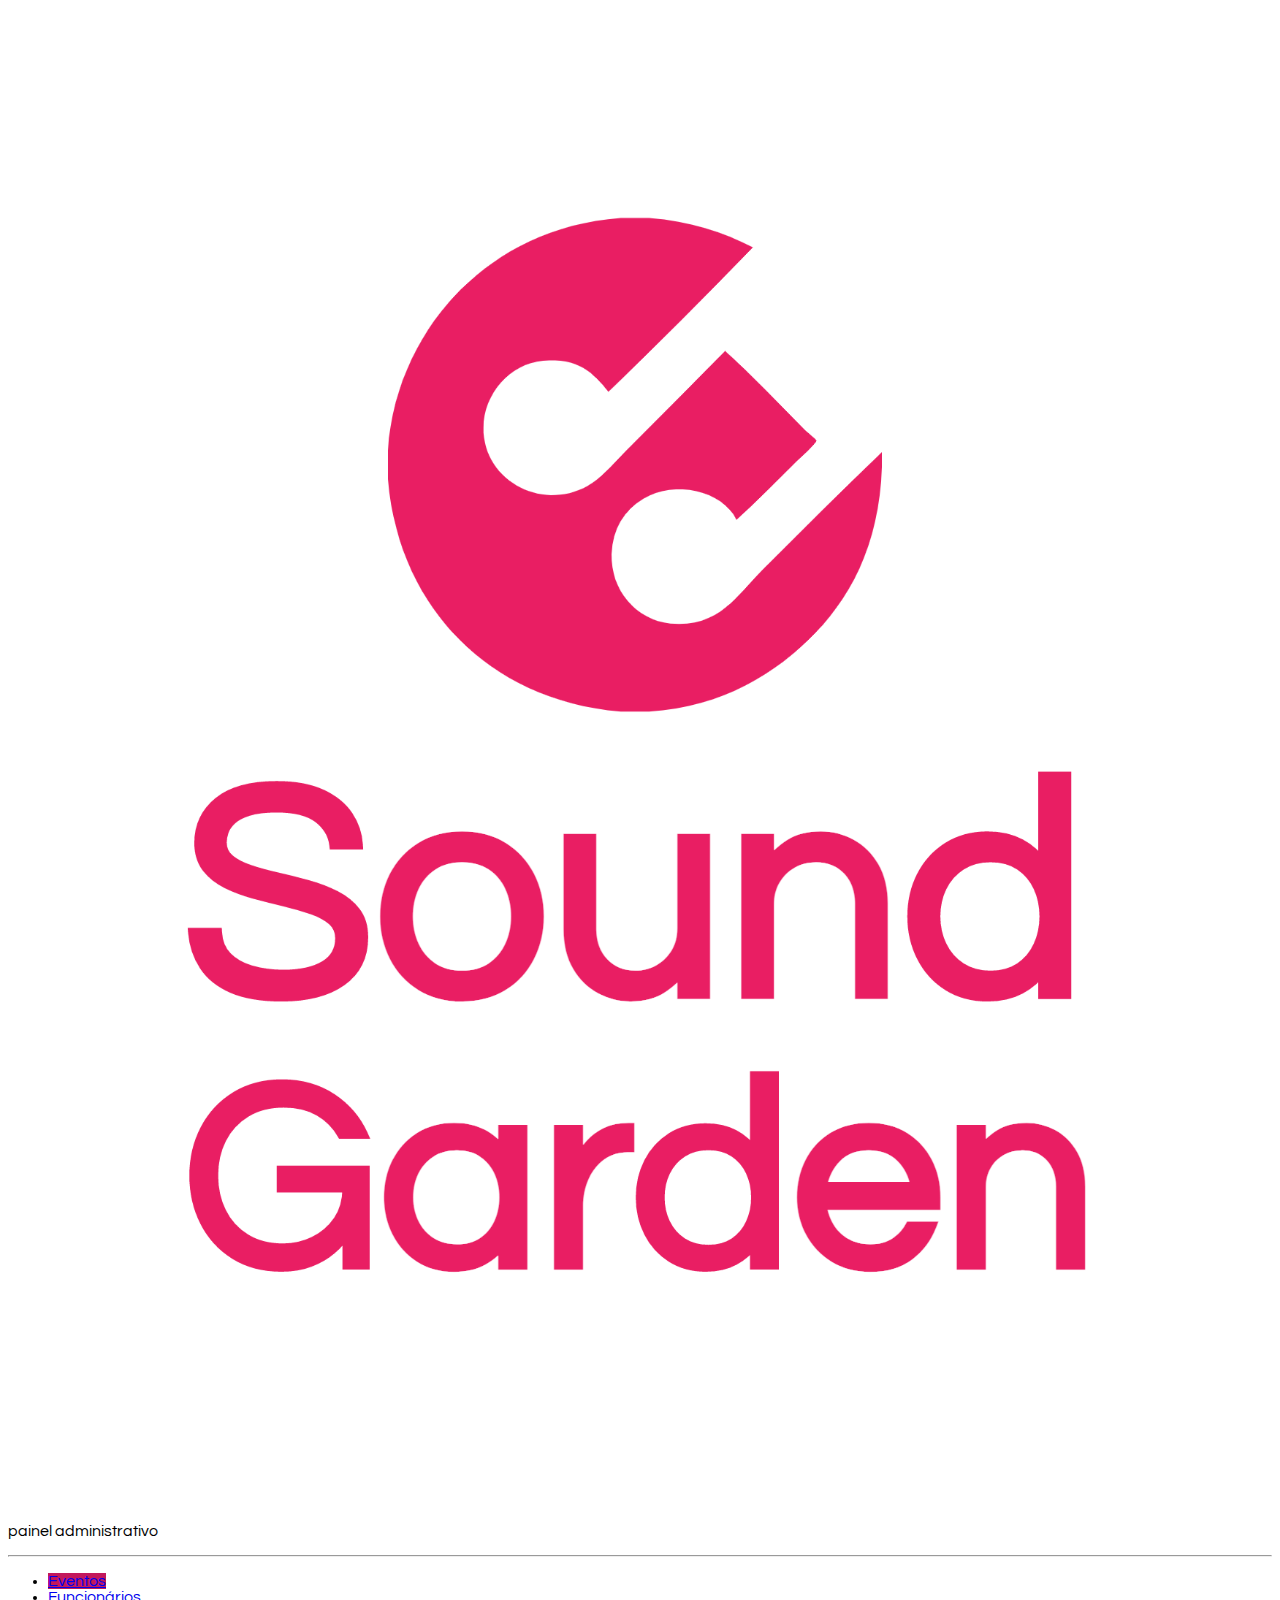
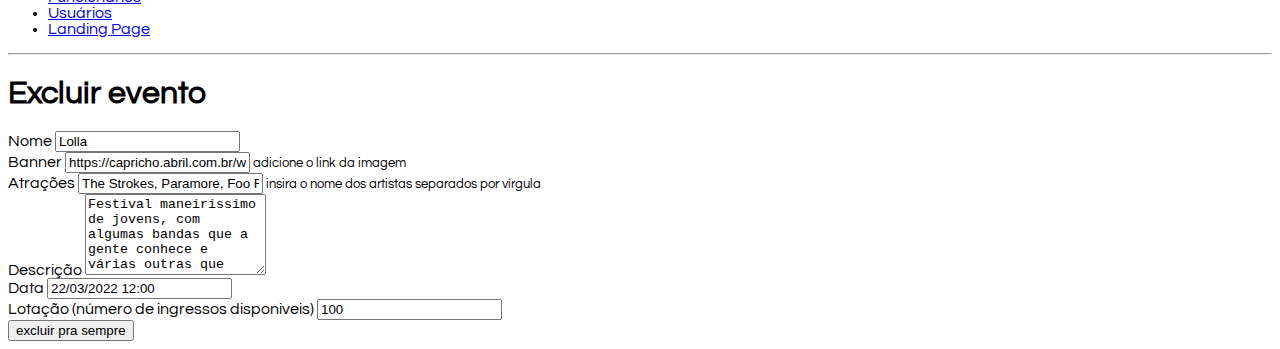
<file: excluir-evento.html>
<!DOCTYPE html>
<html lang="en">

<head>
    <meta charset="UTF-8">
    <meta http-equiv="X-UA-Compatible" content="IE=edge">
    <meta name="viewport" content="width=device-width, initial-scale=1.0">
    <title>Sound Gardens - Painel Administrativo</title>

    <link href="https://cdn.jsdelivr.net/npm/bootstrap@5.0.2/dist/css/bootstrap.min.css" rel="stylesheet"
        integrity="sha384-EVSTQN3/azprG1Anm3QDgpJLIm9Nao0Yz1ztcQTwFspd3yD65VohhpuuCOmLASjC" crossorigin="anonymous">
    <link rel="stylesheet" href="css/style.css">
</head>

<body>
    <div class="container-fluid">
        <div class="row">
            <aside class="d-flex flex-column flex-shrink-0 p-3 bg-light col-2">

                <a href="/" class="d-flex align-items-center mb-3 mb-md-0 me-md-auto link-dark text-decoration-none">
                    <svg class="bi me-2" width="40" height="32">
                        <use xlink:href="#bootstrap"></use>
                    </svg>
                    <span class="fs-4 px-5">
                        <img src="img/Sound-logo.png" alt="Gama Lounge" class="img-responsive">
                    </span>
                </a>
                <p class="text-center">painel administrativo</p>
                <hr>
                <ul class="nav nav-pills flex-column mb-auto">
                    <li class="nav-item">
                        <a href="eventos.html" class="nav-link active" aria-current="page">
                            Eventos
                        </a>
                    </li>

                    <li>
                        <a href="#" class="nav-link link-dark">
                            Funcionários
                        </a>
                    </li>
                    <li>
                        <a href="#" class="nav-link link-dark">
                            Usuários
                        </a>
                    </li>
                    <li>
                        <a href="index.html" class="nav-link link-dark">
                            Landing Page
                        </a>
                    </li>
                </ul>
                <hr>

            </aside>
            <main class="col-9  p-5">
                <div class="my-5">
                    <h1>Excluir evento</h1>
                </div>
                <div>
                    <!-- - cadastro de evento (nome, atrações, descrição, horário, data, numero de ingressos) -->
                    <form class="col-6" id="deletar-evento">
                        <div class="mb-3">
                            <label for="nome" class="form-label">Nome</label>
                            <input type="text" class="form-control" id="nome" aria-describedby="nome" value="Lolla">
                        </div>
                        <div class="mb-3">
                            <label for="banner" class="form-label">Banner</label>
                            <input type="text" class="form-control" id="banner" aria-describedby="banner"
                                value="https://capricho.abril.com.br/wp-content/uploads/2021/11/lolla.jpg">
                            <small>adicione o link da imagem</small>
                        </div>
                        <div class="mb-3">
                            <label for="atracoes" class="form-label">Atrações</label>
                            <input type="text" class="form-control" id="atracoes" aria-describedby="atracoes"
                                value="The Strokes, Paramore, Foo Fighters, Hiatus Kaiyote, Lianne La Havas ">
                            <small>insira o nome dos artistas separados por vírgula</small>
                        </div>
                        <div class="mb-3">
                            <label for="descricao" class="form-label">Descrição</label>
                            <textarea name="descricao" id="descricao" class="form-control" rows="5">Festival maneirissimo de jovens, com algumas bandas que a gente conhece e várias outras que nunca ouvimos falar! Cervejas com valores abusivos, muito sol e entorpecentes. uhuuuuuu
                            </textarea>
                        </div>
                        <div class="mb-3">
                            <label for="data" class="form-label">Data</label>
                            <input type="datetime" name="data" id="data" class="form-control"
                                placeholder="00/00/00 00:00" value="22/03/2022 12:00">
                        </div>
                        <div class="mb-3">
                            <label for="lotacao" class="form-label">Lotação (número de ingressos disponiveis)</label>
                            <input type="number" class="form-control" id="lotacao" aria-describedby="lotacao"
                                value="100">
                        </div>
                        <button type="submit" class="btn btn-danger">excluir pra sempre</button>
                    </form>
                </div>
            </main>
        </div>
    </div>
    <script src="https://cdn.jsdelivr.net/npm/bootstrap@5.0.2/dist/js/bootstrap.bundle.min.js"
        integrity="sha384-MrcW6ZMFYlzcLA8Nl+NtUVF0sA7MsXsP1UyJoMp4YLEuNSfAP+JcXn/tWtIaxVXM" crossorigin="anonymous">
    </script>
    <script src="./js/excluir.js"></script>
</body>

</html>
</file>
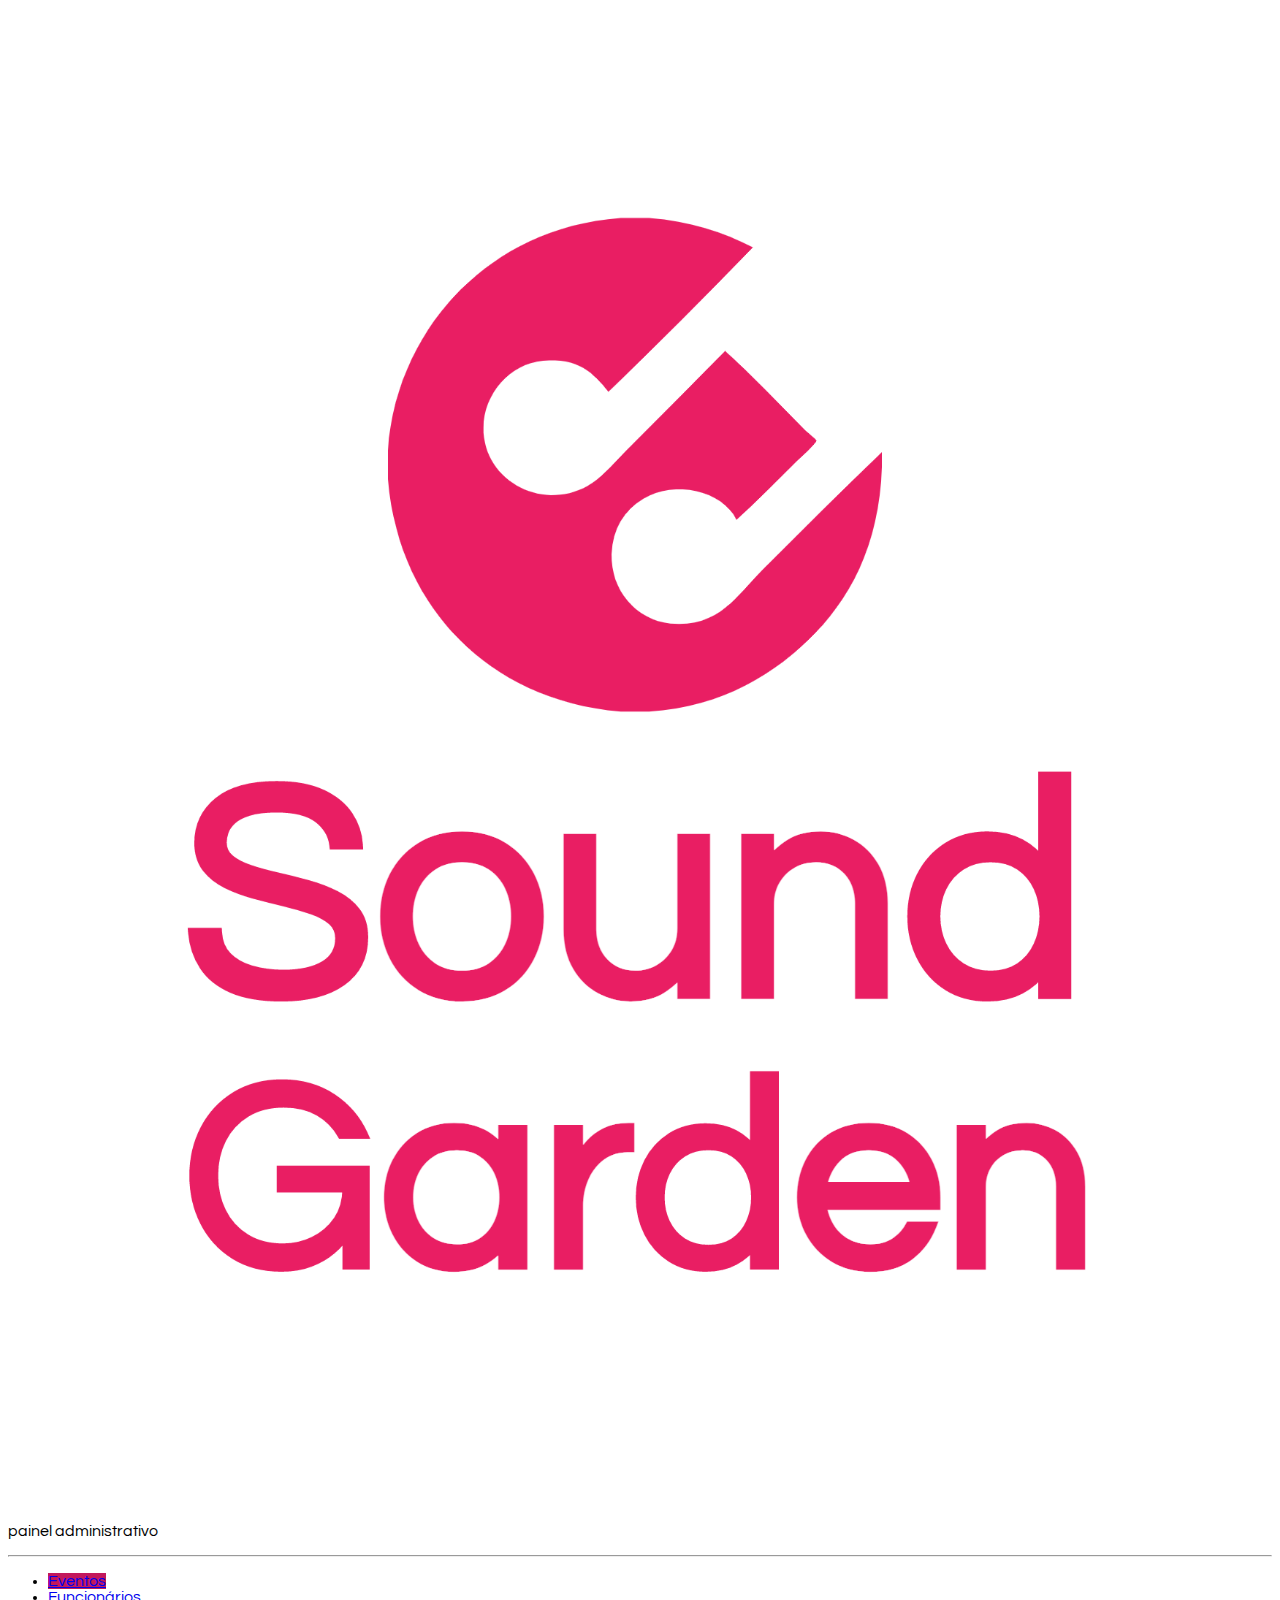
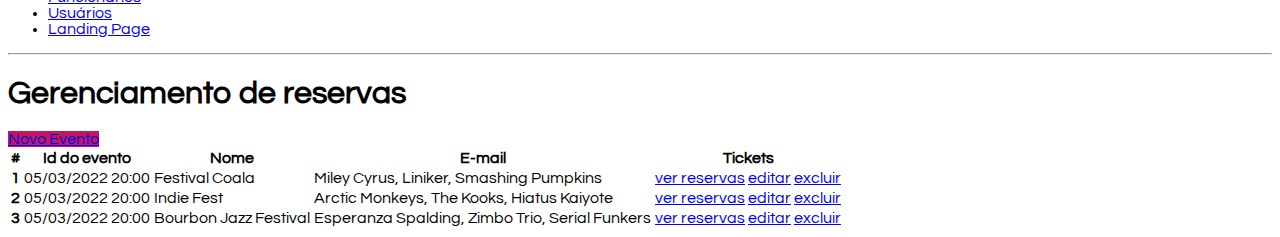
<file: reservas.html>
<!DOCTYPE html>
<html lang="en">

<head>
    <meta charset="UTF-8">
    <meta http-equiv="X-UA-Compatible" content="IE=edge">
    <meta name="viewport" content="width=device-width, initial-scale=1.0">
    <title>Sound Gardens - Painel Administrativo</title>

    <link href="https://cdn.jsdelivr.net/npm/bootstrap@5.0.2/dist/css/bootstrap.min.css" rel="stylesheet"
        integrity="sha384-EVSTQN3/azprG1Anm3QDgpJLIm9Nao0Yz1ztcQTwFspd3yD65VohhpuuCOmLASjC" crossorigin="anonymous">
    <link rel="stylesheet" href="css/style.css">
</head>

<body>
    <div class="container-fluid">
        <div class="row">
            <aside class="d-flex flex-column flex-shrink-0 p-3 bg-light col-2">

                <a href="/" class="d-flex align-items-center mb-3 mb-md-0 me-md-auto link-dark text-decoration-none">
                    <svg class="bi me-2" width="40" height="32">
                        <use xlink:href="#bootstrap"></use>
                    </svg>
                    <span class="fs-4 px-5">
                        <img src="img/Sound-logo.png" alt="Gama Lounge" class="img-responsive">
                    </span>
                </a>
                <p class="text-center">painel administrativo</p>
                <hr>
                <ul class="nav nav-pills flex-column mb-auto">
                    <li class="nav-item">
                        <a href="eventos.html" class="nav-link active" aria-current="page">
                            Eventos
                        </a>
                    </li>

                    <li>
                        <a href="#" class="nav-link link-dark">
                            Funcionários
                        </a>
                    </li>
                    <li>
                        <a href="#" class="nav-link link-dark">
                            Usuários
                        </a>
                    </li>
                    <li>
                        <a href="index.html" class="nav-link link-dark">
                            Landing Page
                        </a>
                    </li>
                </ul>
                <hr>

            </aside>
            <main class="col-9  p-5">
                <div class="my-5">
                    <h1>Gerenciamento de reservas</h1>

                    <a href="cadastro-evento.html" class="btn btn-primary">Novo Evento</a>
                </div>
                <div class="bd-example">
                    <table class="table">
                        <thead>
                            <tr>
                                <th scope="col">#</th>
                                <th scope="col">Id do evento</th>
                                <th scope="col">Nome</th>
                                <th scope="col">E-mail</th>
                                <th scope="col">Tickets</th>
                            </tr>
                        </thead>
                        <tbody>
                            <tr>
                                <th scope="row">1</th>
                                <td>05/03/2022 20:00</td>
                                <td>Festival Coala</td>
                                <td>Miley Cyrus, Liniker, Smashing Pumpkins</td>
                                <td>
                                    <a href="reservas.html" class="btn btn-dark">ver reservas</a>
                                    <a href="editar-evento.html" class="btn btn-secondary">editar</a>
                                    <a href="editar-evento.html" class="btn btn-danger">excluir</a>
                                </td>
                            </tr>
                            <tr>
                                <th scope="row">2</th>
                                <td>05/03/2022 20:00</td>
                                <td>Indie Fest</td>
                                <td>Arctic Monkeys, The Kooks, Hiatus Kaiyote</td>
                                <td>
                                    <a href="reservas.html" class="btn btn-dark" >ver reservas</a>
                                    <a href="editar-evento.html" class="btn btn-secondary">editar</a>
                                    <a href="editar-evento.html=" class="btn btn-danger">excluir</a>
                                </td>
                            </tr>
                            <tr>
                                <th scope="row">3</th>
                                <td>05/03/2022 20:00</td>
                                <td>Bourbon Jazz Festival</td>
                                <td>Esperanza Spalding, Zimbo Trio, Serial Funkers</td>
                                <td>
                                    <a href="reservas.html" class="btn btn-dark" >ver reservas</a>
                                    <a href="editar-evento.html" class="btn btn-secondary">editar</a>
                                    <a href="editar-evento.html" class="btn btn-danger">excluir</a>
                                </td>
                            </tr>
                        </tbody>

                    </table>
                </div>
            </main>
        </div>
    </div>
    <script src="https://cdn.jsdelivr.net/npm/bootstrap@5.0.2/dist/js/bootstrap.bundle.min.js"
        integrity="sha384-MrcW6ZMFYlzcLA8Nl+NtUVF0sA7MsXsP1UyJoMp4YLEuNSfAP+JcXn/tWtIaxVXM" crossorigin="anonymous">
    </script>
    <script src="./js/reservas.js"></script>
</body>

</html>
</file>
<file: css/style.css>
@import url('https://fonts.googleapis.com/css2?family=Questrial&display=swap');
body{
    font-family: 'Questrial', sans-serif;
}

.img-responsive {
    max-width: 100%;
}

header {
    position: relative;
    box-shadow: 0px 5px 4px 0px rgb(63 63 63 / 27%);
    width: 100%;
    background-color: #fff;
}
aside {
    min-height: 100vh;
}

.nav-pills .nav-link.active, .nav-pills .show>.nav-link {
    background-color: #C2185B;
}

.btn-primary{
    background-color: #C2185B;
    border-color: #C2185B;
}


main.login {
    width: 300px;
}

section.full{
    width: 100%;
    min-height: 80vh;
    padding: 50px 0;
}

article.evento {
    width: 300px;
}

footer nav ul{
    list-style: none;
    display: flex;
}

footer nav ul li  {
    padding: 10px;
}

footer nav ul li  a{
    font-style: none;
    text-decoration: none;
    color: black;
}

.reserva-modal {
    width: 100vw;
    height: 100vh;
    background: rgba(0,0,0,.6);
    position: fixed;
    top :0px;
    left: 0px;
    z-index: 2000;
    display: none;
    align-items: center;
    justify-content: center;
}

.reserva-modal.mostrar {
    display: flex;
}

#fechar {
    position: absolute;
    width: 30px;
    height: 30px;
    top: -5px;
    right: -5px;
    color: #fff;
    font-size: 1.2rem;
    border: #fff;
    background-color: #C2185B;
    box-shadow: 0 3px 3px 0 rgba(0, 0, 0, .3);
    border-radius: 10%;
}

#modal {
    background: white;
    width: 30%;
    min-width: 300px;
    padding: 40px;
    border: 5px solid #C2185B;
    border-radius: 10px;
    position: relative;
} 

#modal form {
    display: flex; 
    flex-direction: column;
    gap: 10px
}

@keyframes modal {
    from{
        opacity: 0;
        transform: translate3d(0, -60px, 0);
    }
    to {
        opacity: 1;
        transform: translate3d(0, 0, 0);
    }
}

.mostrar #modal {
    animation: modal .3s;
}
</file>
